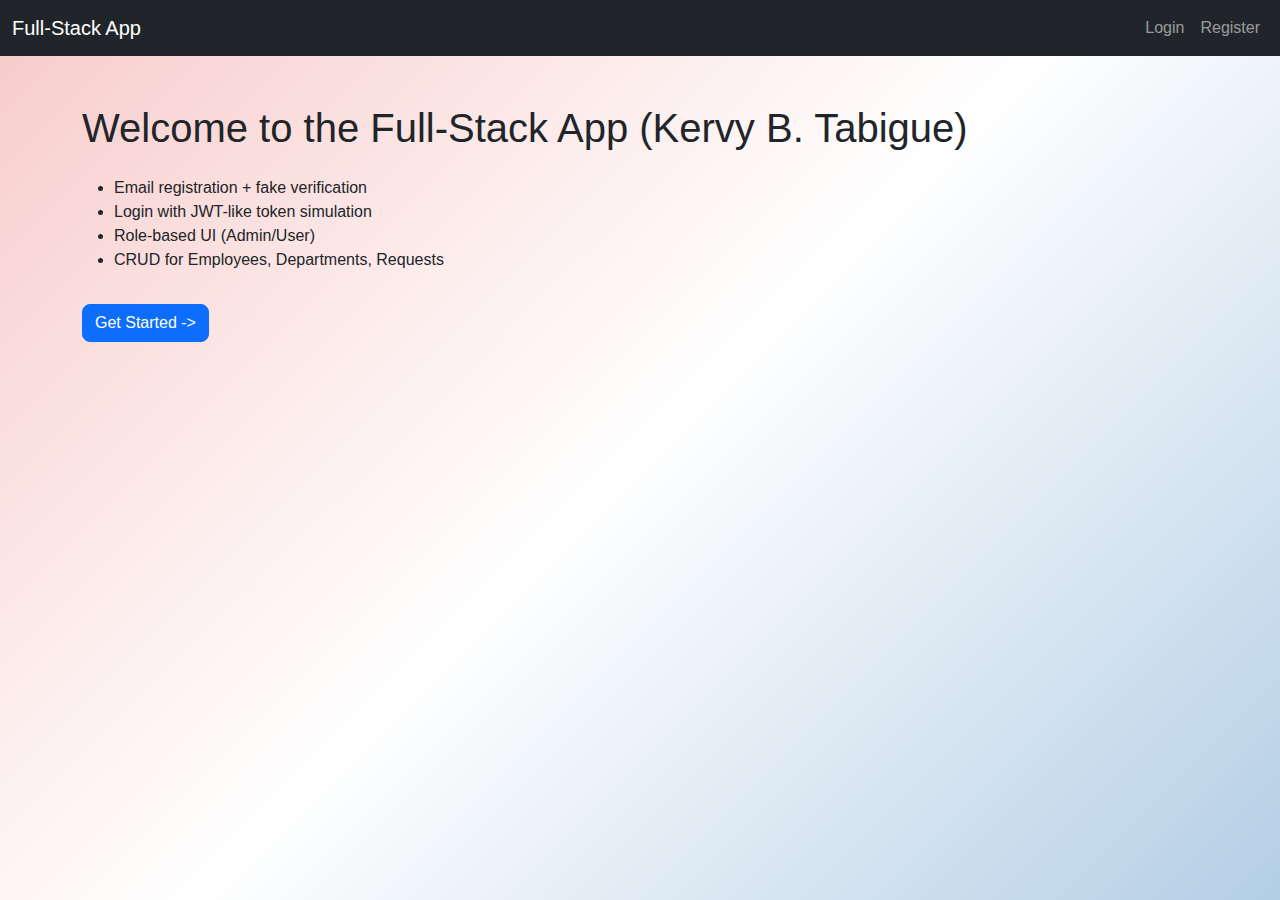
<file: index.html>
<!DOCTYPE html>
<html lang="en">
<head>
  <meta charset="UTF-8">
  <meta name="viewport" content="width=device-width, initial-scale=1.0">
  <title>Full-Stack App (Student Build)</title>
  
  <link href="https://cdn.jsdelivr.net/npm/bootstrap@5.0.2/dist/css/bootstrap.min.css" rel="stylesheet">
  <link rel="stylesheet" href="style.css">
</head>
<body>
  <nav class="navbar navbar-expand-lg navbar-dark bg-dark">
    <div class="container-fluid">
      <a class="navbar-brand" href="#" onclick="navigateTo('home')">Full-Stack App</a>

      <button class="navbar-toggler" type="button" data-bs-toggle="collapse" data-bs-target="#navbarNav"
        aria-controls="navbarNav" aria-expanded="false" aria-label="Toggle navigation">
        <span class="navbar-toggler-icon"></span>   
      </button>

      <div class="collapse navbar-collapse justify-content-end" id="navbarNav">
        <ul class="navbar-nav" id="authLinks">
          <li class="nav-item">
            <a class="nav-link" href="#" onclick="navigateTo('login')">Login</a>
          </li>
          <li class="nav-item">
            <a class="nav-link" href="#" onclick="navigateTo('register')">Register</a>
          </li>
        </ul>
      </div>
    </div>
  </nav>  

  <main>
    <!-- Home Section -->
    <section id="home" class="py-5">
      <div class="container">
        <h1 class="mb-4">Welcome to the Full-Stack App (Kervy B. Tabigue)</h1>
        <ul>
          <li>Email registration + fake verification</li>
          <li>Login with JWT-like token simulation</li>
          <li>Role-based UI (Admin/User)</li>
          <li>CRUD for Employees, Departments, Requests</li>
        </ul>
        <button class="btn btn-primary mt-3" onclick="navigateTo('register')">
          Get Started ->
        </button>
      </div>
    </section>

    <!-- Register Section -->
    <section id="register" class="py-5 d-none">
      <div class="container mt-5">
        <h2>Register</h2>
        <form id="registerForm">
          <div class="mb-3">
            <label for="firstname" class="form-label">Firstname</label>
            <input type="text" class="form-control" id="firstname" placeholder="Enter your first name">
          </div>
          <div class="mb-3">
            <label for="lastname" class="form-label">Lastname</label>
            <input type="text" class="form-control" id="lastname" placeholder="Enter your last name">
          </div>
          <div class="mb-3">
            <label for="email" class="form-label">Email</label>
            <input type="email" class="form-control" id="email" placeholder="Enter your email">
          </div>
          <div class="mb-3">
            <label for="password" class="form-label">Password</label>
            <input type="password" class="form-control" id="password" placeholder="Enter your password">
          </div>
          <button type="submit" class="btn btn-success">Sign Up</button>
          <button type="button" class="btn btn-secondary" onclick="navigateTo('home')">Cancel</button>
        </form>
      </div>
    </section>

    <!-- Verify Email Section -->
     <section id="verify-email" class="py-5 d-none">
      <div class="container">
        <h2>Email Verification</h2>
        <p id="verificationMessage"></p>
        <button id="verifyBtn" class="btn btn-success">✅ Simulate Email Verification</button>
      </div>
    </section>
    
    <!-- Login Section -->
    <section id="login" class="py-5 d-none">
      <div class="container mt-5">
        <div id="loginAlert" class="alert alert-success d-none" role="alert">
          ✅ Email verified! You may now log in.
        </div>
        <h2>Login</h2>
        <form id="loginForm">
          <div class="mb-3">
            <label for="loginEmail" class="form-label">Email</label>
            <input type="email" class="form-control" id="loginEmail" placeholder="Enter your email">
          </div>
          <div class="mb-3">
            <label for="loginPassword" class="form-label">Password</label>
            <input type="password" class="form-control" id="loginPassword" placeholder="Enter your password">
          </div>
          <button type="submit" class="btn btn-primary">Login</button>
          <button type="button" class="btn btn-secondary" onclick="navigateTo('home')">Cancel</button>
        </form>
      </div>
    </section>

    <!-- Profile Section -->
    <section id="profile" class="py-5 d-none">
      <div class="container mt-5">
        <h2>My Profile</h2>
        <p><strong>Name:</strong> <span id="profileName"></span></p>
        <p><strong>Email:</strong> <span id="profileEmail"></span></p>
        <p><strong>Role:</strong> <span id="profileRole"></span></p>
        <button id="editProfileBtn" class="btn btn-outline-primary">
          Edit Profile
    </button>
      </div>
    </section>

    <!-- Employees Section -->
<section id="employees" class="py-5 d-none">
  <div class="container mt-5">

    <!-- Header Row -->
    <div class="d-flex justify-content-between align-items-center mb-3">
      <h2>Employees</h2>
      <button class="btn btn-success"
        onclick="document.getElementById('empForm').reset();">
        + Add Employee
      </button>
    </div>

    <!-- Table -->
    <table class="table table-bordered table-striped">
      <thead class="table-dark">
        <tr>
          <th>ID</th>
          <th>Name</th>
          <th>User Email</th>
          <th>Position</th>
          <th>Department</th>
          <th>Actions</th>
        </tr>
      </thead>
      <tbody id="employeesTableBody">
        <tr>
          <td colspan="6" class="text-center">No employees.</td>
        </tr>
      </tbody>
    </table>

    <!-- Employee Form Card -->
    <div class="card mt-4">
      <div class="card-body">
        <h5 class="card-title mb-3">Add/Edit Employee</h5>

        <form id="empForm">
          <div class="mb-3">
            <label class="form-label">Employee ID</label>
            <input type="text" class="form-control" id="empId">
          </div>

          <div class="mb-3">
            <label class="form-label">Employee Name</label>
            <input type="text" class="form-control" id="empName">
          </div>

          <div class="mb-3">
            <label class="form-label">User Email</label>
            <input type="email" class="form-control" id="empEmail">
          </div>

          <div class="mb-3">
            <label class="form-label">Position</label>
            <input type="text" class="form-control" id="empPosition">
          </div>

          <div class="mb-3">
            <label class="form-label">Department</label>
            <select class="form-select" id="empDepartment">
              <option value="">Select Department</option>
              <option>Engineering</option>
              <option>Human Resources</option>
              <option>Finance</option>
              <option>Marketing</option>
              <option>IT Support</option>
              <option>Operations</option>
            </select>
          </div>

          <div class="mb-3">
            <label class="form-label">Hire Date</label>
            <input type="date" class="form-control" id="empHireDate">
          </div>

          <button type="submit" class="btn btn-primary">Save</button>
          <button type="button" class="btn btn-secondary"
            onclick="document.getElementById('empForm').reset();">
            Cancel
          </button>
        </form>

      </div>
</section>

    <!-- Accounts Section -->
  <section id="departments" class="py-5 d-none">
  <div class="container mt-5">

    <div class="d-flex justify-content-between align-items-center mb-3">
      <h2>Departments</h2>
      <button class="btn btn-success" onclick="addDepartment()">
        + Add Department
      </button>
    </div>

    <table class="table table-bordered table-striped">
      <thead class="table-dark">
        <tr>
          <th>Name</th>
          <th>Description</th>
          <th>Actions</th>
        </tr>
      </thead>
      <tbody id="departmentsTableBody">
        <tr>
          <td colspan="3" class="text-center">No departments.</td>
        </tr>
      </tbody>
    </table>

  </div>
</section>

<section id="accounts" class="py-5 d-none">
  <div class="container mt-5">

    <div class="d-flex justify-content-between align-items-center mb-3">
      <h2>Accounts</h2>
      <button class="btn btn-success" onclick="resetAccountForm()">
        + Add Account
      </button>
    </div>

    <table class="table table-bordered table-striped">
      <thead class="table-dark">
        <tr>
          <th>Name</th>
          <th>Email</th>
          <th>Role</th>
          <th>Verified</th>
          <th>Actions</th>
        </tr>
      </thead>
      <tbody id="accountsTableBody"></tbody>
    </table>

    <!-- Account Form -->
    <div class="card mt-4">
      <div class="card-body">
        <h5 class="card-title">Add/Edit Account</h5>

        <form id="accountForm">
          <input type="hidden" id="accountIndex">

          <div class="mb-3">
            <label>First Name</label>
            <input type="text" class="form-control" id="accFirstName">
          </div>

          <div class="mb-3">
            <label>Last Name</label>
            <input type="text" class="form-control" id="accLastName">
          </div>

          <div class="mb-3">
            <label>Email</label>
            <input type="email" class="form-control" id="accEmail">
          </div>

          <div class="mb-3">
            <label>Password</label>
            <input type="password" class="form-control" id="accPassword">
          </div>

          <div class="mb-3">
            <label>Role</label>
            <select class="form-select" id="accRole">
              <option value="User">User</option>
              <option value="Admin">Admin</option>
            </select>
          </div>

          <div class="form-check mb-3">
            <input type="checkbox" class="form-check-input" id="accVerified">
            <label class="form-check-label">Verified</label>
          </div>

          <button type="submit" class="btn btn-primary">Save</button>
          <button type="button" class="btn btn-secondary"
            onclick="resetAccountForm()">Cancel</button>
        </form>

      </div>
    </div>

  </div>
</section>

    <!-- My Requests Section -->
   <section id="requests" class="py-5 d-none">
  <div class="container mt-5">

    <div class="d-flex justify-content-between align-items-center mb-3">
      <h2>My Requests</h2>
      <button class="btn btn-success" data-bs-toggle="modal" data-bs-target="#requestModal">
        + New Request
      </button>
    </div>

    <table class="table table-bordered table-striped">
      <thead class="table-dark">
        <tr>
          <th>Date</th>
          <th>Type</th>
          <th>Items</th>
          <th>Status</th>
        </tr>
      </thead>
      <tbody id="requestsTableBody">
        <tr>
          <td colspan="4" class="text-center">No requests yet.</td>
        </tr>
      </tbody>
    </table>

  </div>
 </section>
                             
 <div class="modal fade" id="requestModal" tabindex="-1">
  <div class="modal-dialog">
    <div class="modal-content">
      <div class="modal-header">
        <h5 class="modal-title">New Request</h5>
        <button type="button" class="btn-close" data-bs-dismiss="modal"></button>
      </div>

      <div class="modal-body">
        <form id="requestForm">

          <div class="mb-3">
            <label>Type</label>
            <select class="form-select" id="requestType">
              <option value="">Select Type</option>
              <option>Equipment</option>
              <option>Leave</option>
              <option>Resources</option>
            </select>
          </div>

          <div id="itemsContainer"></div>

          <button type="button"
         class="btn btn-sm btn-secondary mb-3" onclick="addItemField()">
          + Add Item
          </button>

          <button type="submit" class="btn btn-primary w-100">
          Submit Request
          </button>

        </form>
      </div>
    </div>
  </div>
</div>
  </main>
      
  <script src="https://cdn.jsdelivr.net/npm/@popperjs/core@2.9.2/dist/umd/popper.min.js"></script>
  <script src="https://cdn.jsdelivr.net/npm/bootstrap@5.0.2/dist/js/bootstrap.min.js"></script>
  <script src="script.js"></script>

</body>
</html>
</file>
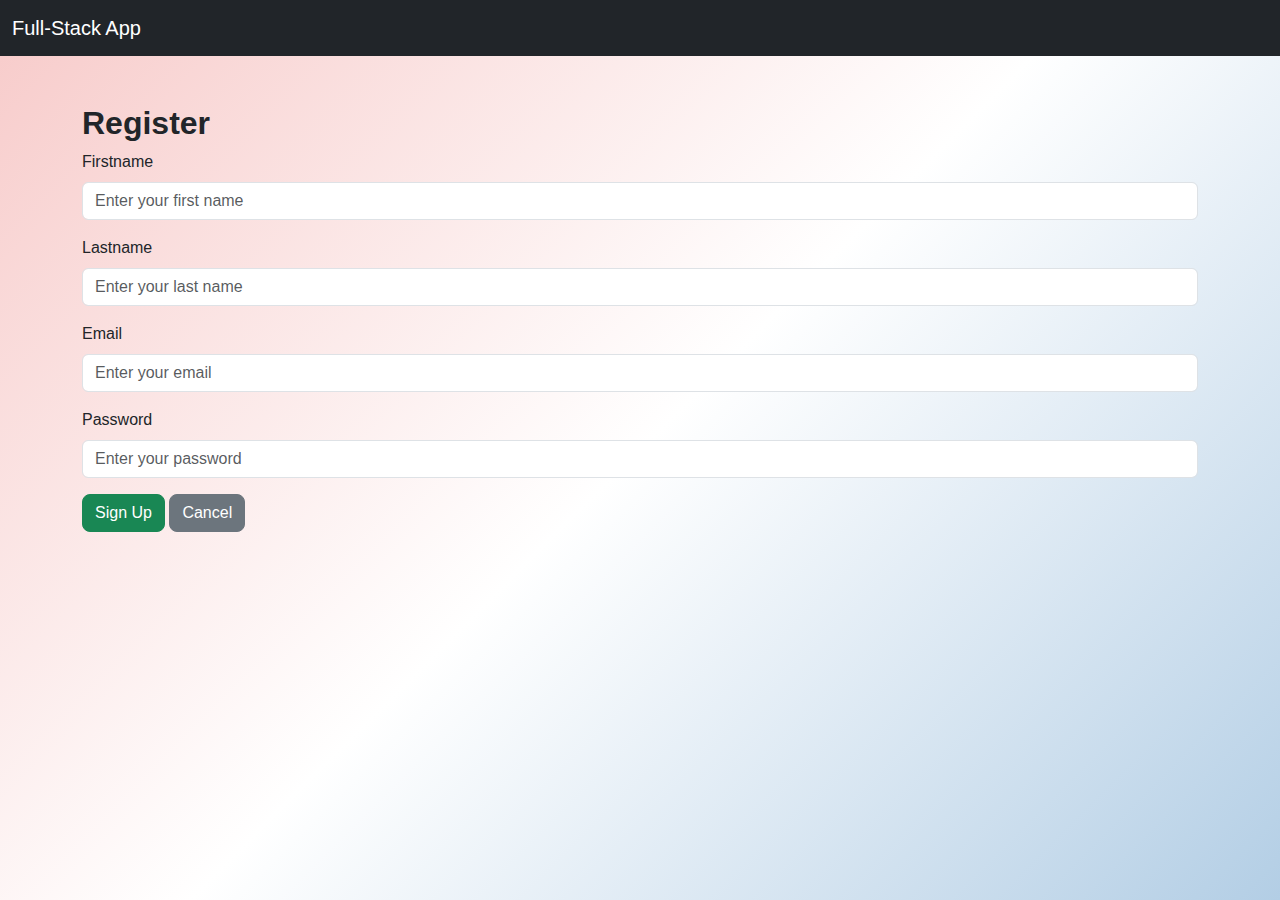
<file: register.html>
<!DOCTYPE html>
<html lang="en">
<head>
  <meta charset="UTF-8">
  <meta name="viewport" content="width=device-width, initial-scale=1.0">
  <title>Register - Full-Stack App</title>
  <link href="https://cdn.jsdelivr.net/npm/bootstrap@5.0.2/dist/css/bootstrap.min.css" rel="stylesheet">
  <link rel="stylesheet" href="style.css">
</head>
<body>
  <nav class="navbar navbar-expand-lg navbar-dark bg-dark">
    <div class="container-fluid">
      <a class="navbar-brand" href="index.html">Full-Stack App</a>
    </div>
  </nav>

  <div class="container mt-5">
    <h2>Register</h2>
    <form id="registerForm">
      <div class="mb-3">
        <label for="firstname" class="form-label">Firstname</label>
        <input type="text" class="form-control" id="firstname" placeholder="Enter your first name">
      </div>
      <div class="mb-3">
        <label for="lastname" class="form-label">Lastname</label>
        <input type="text" class="form-control" id="lastname" placeholder="Enter your last name">
      </div>
      <div class="mb-3">
        <label for="email" class="form-label">Email</label>
        <input type="email" class="form-control" id="email" placeholder="Enter your email">
      </div>
      <div class="mb-3">
        <label for="password" class="form-label">Password</label>
        <input type="password" class="form-control" id="password" placeholder="Enter your password">
      </div>
      <button type="submit" class="btn btn-success">Sign Up</button>
      <a href="index.html" class="btn btn-secondary">Cancel</a>
    </form>
  </div>

  <script src="script.js"></script>
</body>
</html>
</file>
<file: style.css>
/* ========== GLOBAL ========== */
body {
  background: linear-gradient(135deg, #f7cac9, #ffffff, #b3cee5);
  min-height: 100vh;
  font-family: 'Segoe UI', sans-serif;
}

.section-card {
  background: #000000;
  border-radius: 15px;
  box-shadow: 0 10px 25px rgba(0,0,0,0.1);
  padding: 30px;
  animation: fadeIn 0.4s ease-in-out;
}

h2 {
  font-weight: 600;
}

/* ========== TABLE STYLING ========== */
table {
  border-radius: 10px;
  overflow: hidden;
}

table thead {
  background-color: #000000;
  color: rgb(225, 255, 0);
}

table tbody tr:hover {
  background-color: #ffffff;
  transition: 0.2s;
}

/* ========== BUTTON IMPROVEMENTS ========== */
.btn {
  border-radius: 8px;
  transition: 0.2s ease;
}

.btn:hover {
  transform: scale(1.05);
}

/* ========== FORM STYLING ========== */
.form-control:focus {
  border-color: #0d6efd;
  box-shadow: 0 0 0 0.2rem rgba(13,110,253,.25);
}

/* ========== TOAST ========== */
.toast-container {
  position: fixed;
  top: 20px;
  right: 20px;
  z-index: 9999;
}

.custom-toast {
  padding: 12px 18px;
  border-radius: 8px;
  margin-bottom: 10px;
  color: rgb(255, 251, 251);
  font-weight: 500;
  animation: slideIn 0.3s ease;
}

.toast-success { background: #198754; }
.toast-error { background: #dc3545; }
.toast-info { background: #0d6efd; }

/* ========== ANIMATIONS ========== */
@keyframes fadeIn {
  from {opacity: 0; transform: translateY(10px);}
  to {opacity: 1; transform: translateY(0);}
}

@keyframes slideIn {
  from {opacity: 0; transform: translateX(50px);}
  to {opacity: 1; transform: translateX(0);}
}
</file>
